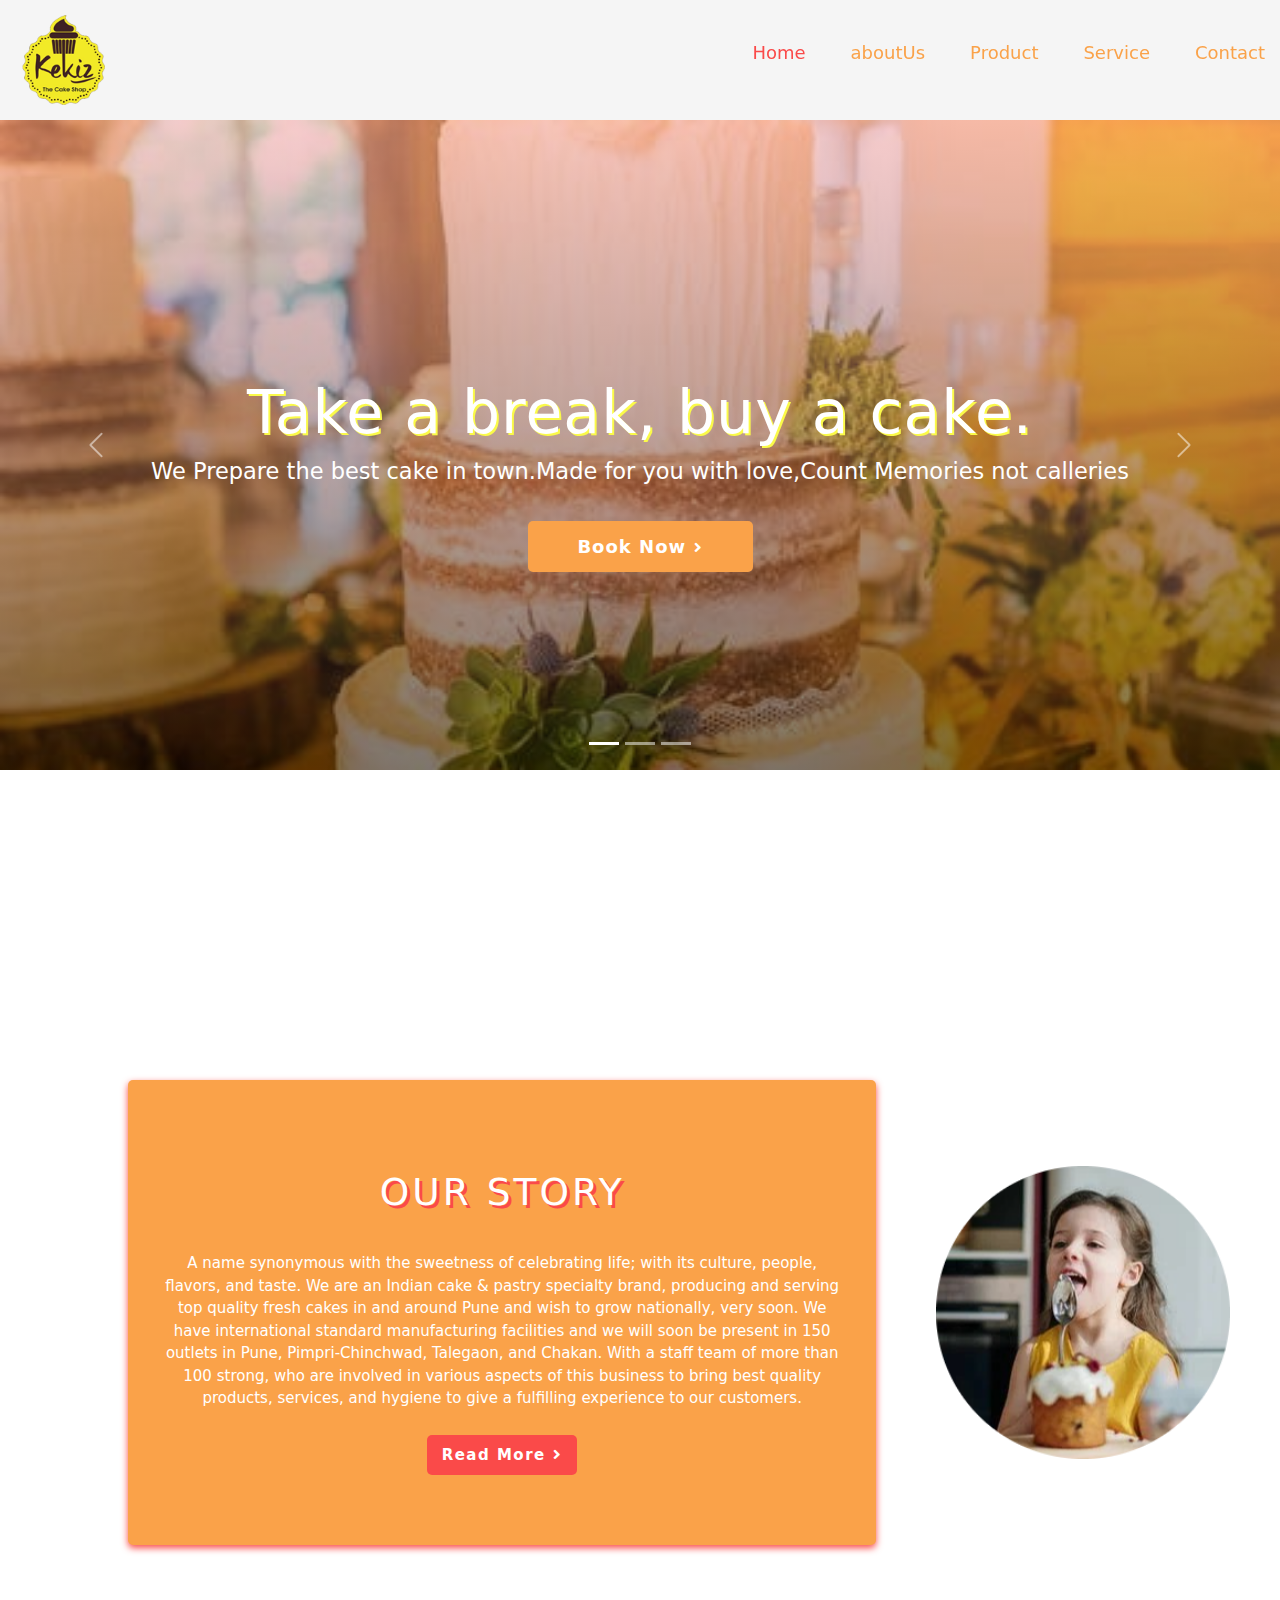
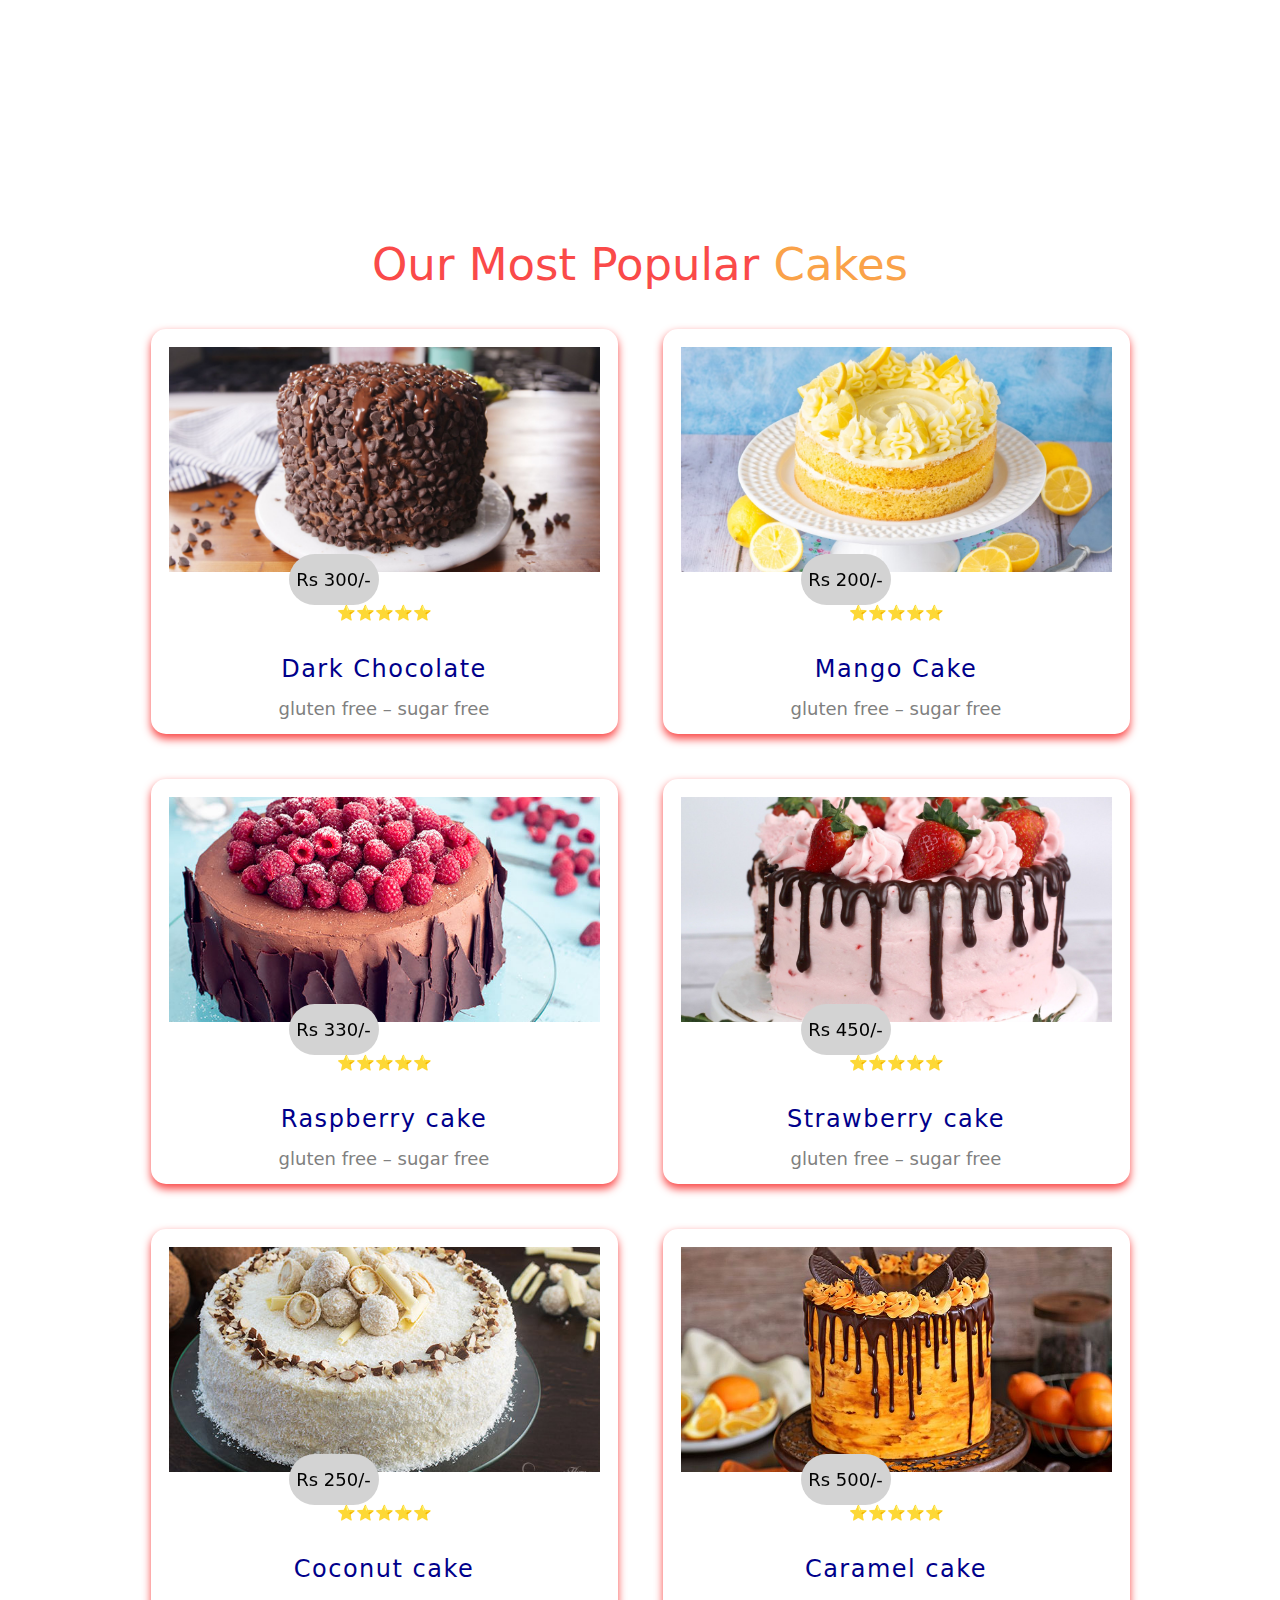
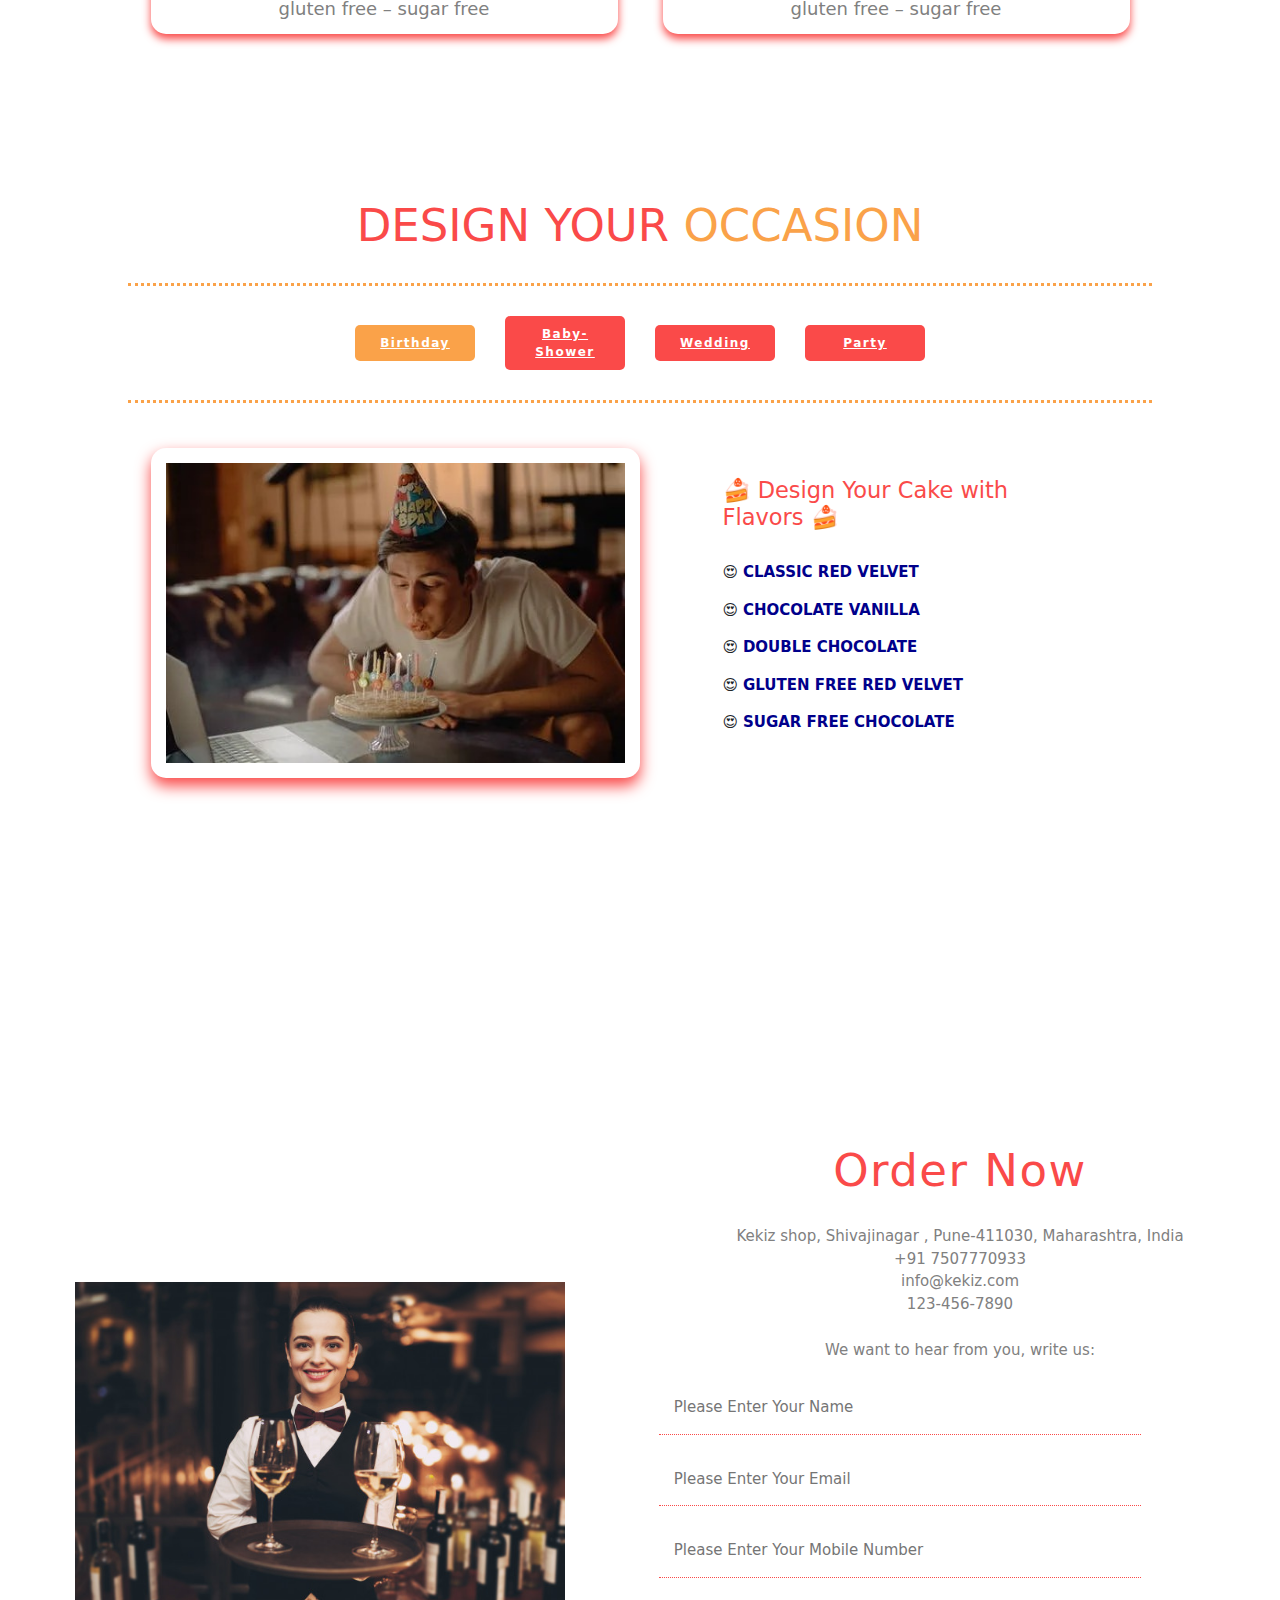
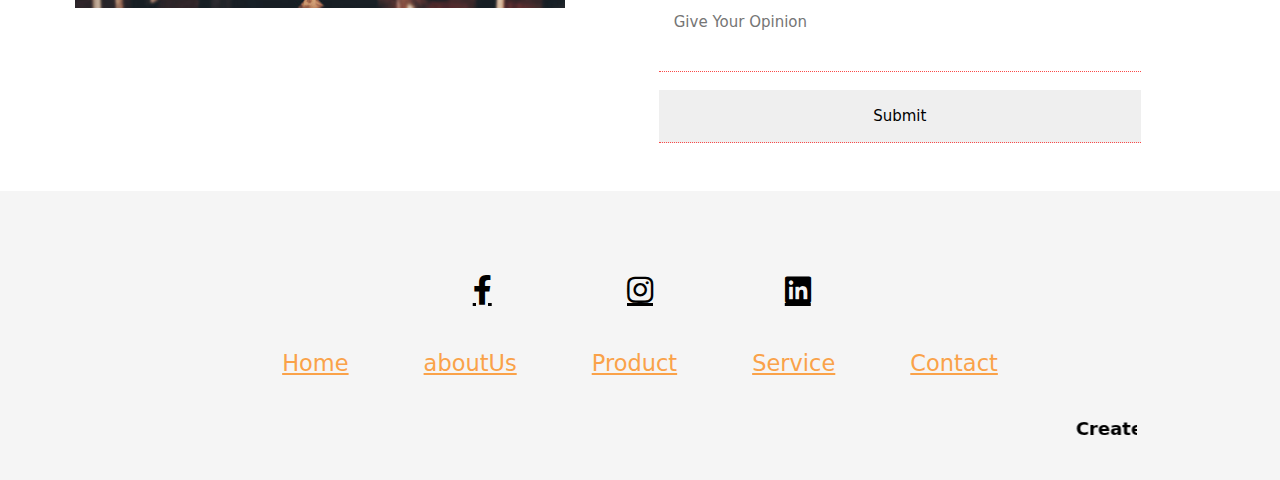
<file: index.html>
<!DOCTYPE html>
<html>

<head>
  <link rel="stylesheet" href="https://cdnjs.cloudflare.com/ajax/libs/font-awesome/5.15.3/css/all.min.css">
  <!--Font link -->
  <link rel="stylesheet" href="https://cdn.jsdelivr.net/npm/bootstrap@5.1.3/dist/css/bootstrap.min.css">
  <!--Bootstrap Link-->
  <script src="https://cdn.jsdelivr.net/npm/bootstrap@5.1.3/dist/js/bootstrap.bundle.min.js"></script>
  <!--JS link -->
  <link rel="stylesheet" href="style.css">
  <title>Cake Shop</title>
</head>

<body>
  <!--------------------------------------header---------------->
  <header>
    <a href="#home" class="logo"><img src="logo1.png"></a>
    <nav class="navigate">
      <ul>
        <li><a href="#home" class="active">Home</a></li>
        <li><a href="#about">aboutUs</a></li>
        <li><a href="#product">Product</a></li>
        <li><a href="#service">Service</a></li>
        <li><a href="#contact">Contact</a></li>
      </ul>
    </nav>
    <div id="menu"><i class="fas fa-bars"></i></div>
  </header>
  <!-------------------------Home------------------->
  <section id="home" class="home">
    <div id="home-slide" class="carousel slide" data-bs-ride="carousel">
      <div class="carousel-indicators">
        <button type="button" data-bs-target="#home-slide" data-bs-slide-to="0" class="active" aria-current="true" aria-label="Slide 1"></button>
        <button type="button" data-bs-target="#home-slide" data-bs-slide-to="1" aria-label="Slide 2"></button>
        <button type="button" data-bs-target="#home-slide" data-bs-slide-to="2" aria-label="Slide 3"></button>
      </div>
      <div class="carousel-inner">
        <div class="carousel-item active slide1">
          <h1>Take a break, buy a cake.</h1>
          <p>We Prepare the best cake in town.Made for you with love,Count Memories not calleries</p>
          <div class="home-btn">
            <button>Book Now<i class="fas fa-angle-right"></i></button>
          </div>
        </div>
        <div class="carousel-item slide2">
          <h1>We are there for you in your happiness</h1>
          <div class="home-btn">
            <button>Book Now<i class="fas fa-angle-right"></i></button>
          </div>
        </div>
        <div class="carousel-item slide3">
          <h1>Fall in love with our Cakes</h1>
          <div class="home-btn">
            <button>Book Now<i class="fas fa-angle-right"></i></button>
          </div>
          <!-- The best cake you've ever tasted -->
        </div>
      </div>
      <button class="carousel-control-prev" href="#home-slide" type="button" data-bs-target="#home-slide" data-bs-slide="prev">
        <span class="carousel-control-prev-icon" aria-hidden="true"></span>
      </button>
      <button class="carousel-control-next" href="#home-slide" type="button" data-bs-target="#home-slide" data-bs-slide="next">
        <span class="carousel-control-next-icon" aria-hidden="true"></span>
      </button>
    </div>
  </section>
  <!-------------------------about------------------->
  <section id="about" class="about">
    <div class="about-content">
      <h2>OUR STORY</h2>
      <p id="demo">A name synonymous with the sweetness of celebrating life; with its culture, people, flavors, and taste. We are an Indian cake & pastry specialty brand, producing and serving top quality fresh cakes in and around Pune and wish to grow
        nationally, very soon. We have international standard manufacturing facilities and we will soon be present in 150 outlets in Pune, Pimpri-Chinchwad, Talegaon, and Chakan. With a staff team of more than 100 strong, who are involved in various
        aspects of this business to bring best quality products, services, and hygiene to give a fulfilling experience to our customers.
      </p>
      <button class="btn" onclick="myWindow()">Read More<i class="fas fa-angle-right"></i></button>
    </div>
    <div class="image">
      <img src="im2.png" alt="img">
    </div>
  </section>
  <!-----------------------product-------------------->
  <section class="product" id="product">
    <h1 class="title">Our Most Popular <span>Cakes</span></h1>
    <div class="cake-product">
      <div class="inner-cake-row">
        <div class="inner-cake-col">
          <img src="coco.jpg" alt="">
          <div class="cake-price">
            <p>Rs 300/-</p>
          </div>
          <br>
          <p>⭐⭐⭐⭐⭐</p>
          <h2>Dark Chocolate</h2>
          <h3>gluten free – sugar free</h3>

        </div>
        <div class="inner-cake-col">
          <img src="lemon.jpg" alt="">
          <div class="cake-price">
            <p>Rs 200/-</p>
          </div>
          <br>
          <p>⭐⭐⭐⭐⭐</p>
          <h2>Mango Cake</h2>
          <h3>gluten free – sugar free</h3>

        </div>
        <div class="inner-cake-col">
          <img src="raspberry.jpg" alt="">
          <div class="cake-price">
            <p>Rs 330/-</p>
          </div>
          <br>
          <p>⭐⭐⭐⭐⭐</p>
          <h2>Raspberry cake</h2>
          <h3>gluten free – sugar free</h3>

        </div>
        <div class="inner-cake-col">
          <img src="straw.jpg" alt="">
          <div class="cake-price">
            <p>Rs 450/-</p>
          </div>
          <br>
          <p>⭐⭐⭐⭐⭐</p>
          <h2>Strawberry cake</h2>
          <h3>gluten free – sugar free</h3>

        </div>
        <div class="inner-cake-col">
          <img src="coc.jpg" alt="">
          <div class="cake-price">
            <p>Rs 250/-</p>
          </div>
          <br>
          <p>⭐⭐⭐⭐⭐</p>
          <h2>Coconut cake</h2>
          <h3>gluten free – sugar free</h3>

        </div>
        <div class="inner-cake-col">
          <img src="orange.jpg" alt="">
          <div class="cake-price">
            <p>Rs 500/-</p>
          </div>
          <br>
          <p>⭐⭐⭐⭐⭐</p>
          <h2>Caramel cake</h2>
          <h3>gluten free – sugar free</h3>

        </div>
      </div>
    </div>
  </section>
  <!----------------------service--------------------->
  <section id="service" class="service">
    <h1 class="title">DESIGN YOUR <span>OCCASION</span></h1>
    <div class="cake-list">
      <a class="btn1 active"  href="birthday.html">Birthday</a>
      <a class="btn1"  href="babyshower.html">Baby-Shower</a>
      <a class="btn1"  href="wedding.html">Wedding</a>
      <a class="btn1"  href="party.html">Party</a>
    </div>
    <div class="cake-row">
      <div class="image">
        <img src="birthday.jpeg" id="cake-img" alt="Birthday Cakes">
      </div>
      <div class="cake-content">
        <div class="cake-info">
          <h3>🍰 Design Your Cake with Flavors 🍰</h3><br>
          <p>😍 <a> CLASSIC RED VELVET<br></a></p>
          <p>😍 <a> CHOCOLATE VANILLA<br></a></p>
          <p>😍 <a> DOUBLE CHOCOLATE<br></a></p>
          <p>😍 <a> GLUTEN FREE RED VELVET<br></a></p>
          <p>😍 <a> SUGAR FREE CHOCOLATE<br></a></p>
        </div>
      </div>
    </div>
  </section>
  <!------------------------contact us--------------->
  <footer class="contact" id="contact">
    <div class="cake-contact">
      <div class="cake-contact-row">
        <div class="cake-contact-col">
          <img onmouseover="bigImg(this)" onmouseout="normalImg(this)" border="0" src="order-img.jpg" id="cake-img" alt="Boy" width="306px" height="204px" >
        </div>
        <div class="cake-contact-col">
          <h1>Order Now</h1>
          <p> Kekiz shop, Shivajinagar , Pune-411030, Maharashtra, India<br />
            +91 7507770933<br />
            info@kekiz.com<br>123-456-7890</p>
          <p>We want to hear from you, write us:</p>
          <form id="formdetails" name="contactForm" onsubmit="return validateForm()" action="#" method="post">

                      <div class="row">

          <input type="text" name="name" placeholder="Please Enter Your Name" required>
          <div class="error" id="nameErr"></div>
      </div>
      <div class="row">

          <input type="text" name="email" placeholder="Please Enter Your Email" required>
          <div class="error" id="emailErr"></div>
      </div>
      <div class="row">

          <input type="text" name="mobile" maxlength="10" placeholder="Please Enter Your Mobile Number" required>
          <div class="error" id="mobileErr"></div>
      </div>
      <div class="row">
          <textarea row="8" col="10" name="msg" placeholder="Give Your Opinion"></textarea>
      </div>

      <div class="row">
          <input type="submit" value="Submit">
      </div>

  </form>
        </div>
      </div>



      <section class="footer" id="footer">

        <div class="share">
          <a href="https://www.facebook.com/KekizIndia/" class="fab fa-facebook-f"></a>
          <a href="https://www.instagram.com/kekiz.india/" class="fab fa-instagram"></a>
          <a href="https://www.linkedin.com/company/kekiz-the-cake-shop-ahmedabad/about/" class="fab fa-linkedin"></a>
        </div>
        <div class="links">
          <a href="#home">Home</a>
          <a href="#about">aboutUs</a>
          <a href="#product">Product</a>
          <a href="#service">Service</a>
          <a href="#contact">Contact</a>
        </div>
        <div class="credit"><marquee>Created By <span>Miss. Pritam Dahiphale</span> | all rights reserved</marquee></div>

      </section>

      <!-- footer section ends -->

  </footer>


  <!-------------------------Javascript------------------------------>

    <script>
  function printError(elemId, hintMsg) {
      document.getElementById(elemId).innerHTML = hintMsg;
  }


  function validateForm() {

      var name = document.contactForm.name.value;
      var email = document.contactForm.email.value;
      var mobile = document.contactForm.mobile.value;



      var nameErr = emailErr = mobileErr  = true;


      if(name == "") {
          printError("nameErr", "Please enter your name");
      } else {
          var regex = /^[a-zA-Z\s]+$/;
          if(regex.test(name) === false) {
              printError("nameErr", "Please enter a valid name");
          } else {
              printError("nameErr", "");
              nameErr = false;
          }
      }


      if(email == "") {
          printError("emailErr", "Please enter your email address");
      } else {

          var regex = /^\S+@\S+\.\S+$/;
          if(regex.test(email) === false) {
              printError("emailErr", "Please enter a valid email address");
          } else{
              printError("emailErr", "");
              emailErr = false;
          }
      }


      if(mobile == "") {
          printError("mobileErr", "Please enter your mobile number");
      } else {
          var regex = /^[1-9]\d{9}$/;
          if(regex.test(mobile) === false) {
              printError("mobileErr", "Please enter a valid 10 digit mobile number");
          } else{
              printError("mobileErr", "");
              mobileErr = false;
          }
      }





    if((nameErr || emailErr || mobileErr ) == true) {
        return false;
     }
      else {
          // Creating a string from input data for preview
            alert('Your Form submitted successfully');
      }
  };

function myWindow() {
const myWindow = window.open("", "", "left=200, top=350, width=800, height=330");
myWindow.document.write("<p> <marquee><h1>Our Story</h1></marquee> <br><h3>A name synonymous with the sweetness of celebrating life; with its culture, people, flavors, and taste. We are an Indian cake & pastry specialty brand, producing and serving top quality fresh cakes in and around Pune and wish to grow nationally, very soon. We have international standard manufacturing facilities and we will soon be present in 150 outlets in Pune, Pimpri-Chinchwad, Talegaon, and Chakan. With a staff team of more than 100 strong, who are involved in various aspects of this business to bring best quality products, services, and hygiene to give a fulfilling experience to our customers.We realize that our products are not only part of our customer’s culture and traditions but most importantly, part of their lives. We are humbled by this thought and this fuels our passion to serve the best in cake industry</h3></p>");
document.getElementById("demo");
}


function bigImg(x) {
  x.style.height = "475px";
  x.style.width = "600px";
}

function normalImg(x) {
  x.style.height = "375px";
  x.style.width = "500px";
}

</script>

</body>

</html>
</file>
<file: style.css>
@import url('https://fonts.googleapis.com/css2?family=Georama:wght@300;400;500&display=swap');
@import url('https://fonts.googleapis.com/css2?family=Roboto:wght@100;300;400;500;700&display=swap');

:root{
    --main-color:#fa4a49;
}

html
{
  font-family: 'Georama', sans-serif;
  box-sizing:border-box;
  font-size:15px;
}

section
{
    min-height: 100vh;
    padding:1rem 10%;
    padding-top:8rem;
}
section.home{
  min-height: 90vh;
  padding:0;
  padding-top:8rem;
}
section.blogs{
  min-height: 50vh;
  padding:0;
  padding-top:4rem;
}
section.footer{
  min-height: 10vh;
  padding:1rem 10%;
  padding-top:4rem;
  background-color:whitesmoke;
}
header
{
    position: fixed;
    width:100%;
    background:whitesmoke;
    padding:1rem;
    box-shadow:0 .2rem .3rem lightgray;
    display: flex;
    align-items:center;
    justify-content:space-between;
}
header .logo img
{
    height:6rem;
}
header .navigate ul
{
    display: flex;
    align-items: center;
    justify-content:center;
    list-style: none;
}
header .navigate ul li
{
    margin-left:3rem;
}
header .navigate ul li a
{
    font-size: 1.2rem;
    color:#faa249;
    text-decoration:none;
    font-weight: 500;
}
header .navigate ul li a.active,
header .navigate ul li a:hover
{
    color:#fa4a49;
}
header #menu
{
    font-size: 3rem;
    color:#fa4a49;
    cursor: pointer;
    display: none;
}

@media(max-width:768px)
{
    header #menu
    {
    display:block;
    }
    header .navigate
    {
        position:fixed;
        top:8rem;
        left: 0;
        width: 100%;
        background:whitesmoke;
        transform: scaleY(0);
        transform-origin: top;
        opacity: 0;
    }
    header .navigate ul
    {
        flex-flow: column;
        padding: 1rem;
    }
    header .navigate ul li
    {
        margin:1rem;
        width: 100%;
    }
    header .navigate ul li a
    {
        display: block;
        color: #000;
        padding-left: 2rem;
        border-right: .1rem solid #000;
        font-size: 1rem;
    }
    header .navigate ul li a:hover,
    header .navigate ul li a.active
    {
        color:#fa4a49;
        border-color:#fa4a49;
    }
    header .navigate.nav-toggle
    {
        transform: scaleY(1);
        opacity: 1;
    }
    .fa-times
    {
        transition:.5s ease;
        transform:rotate(180deg);
    }
}
/*----------------section-------------*/
.slide1{
  background:linear-gradient(rgba(241, 155, 155, 0.5),rgba(0, 0, 0, 0.5)),url("back11.jpeg");

  background-position: center;
  background-size: cover;
  color: #fff;
  height:650px;
  text-align: center;
  background-repeat: no-repeat;
}

.slide2{
  background:linear-gradient(rgba(241, 155, 155, 0.5),rgba(0, 0, 0, 0.5)),url("back1.jpg");
  background-position: center;
  background-size: cover;
  color: #fff;
  height:650px;
  text-align: center;
  background-repeat: no-repeat;
}

.slide3{
  background:linear-gradient(rgba(241, 155, 155, 0.5),rgba(0, 0, 0, 0.5)),url("bake3.jpg");
  background-position: center;
  background-size: cover;
  color: #fff;
  height:650px;
  text-align: center;
  background-repeat: no-repeat;
}

/*
.home
{
    background:linear-gradient(rgba(241, 155, 155, 0.5),rgba(0, 0, 0, 0.5)),url("bake3.jpg");
    background-position: center;
    background-size: cover;
    color: #fff;
    text-align: center;
/* } */
.home h1
{
    padding-top:20%;
    font-size:4rem;
    text-shadow: 2px 2px #fafa49;
    letter-spacing: 1px;
}
.home p
{
    font-size:1.5rem;
    line-height:2rem;
}
.home-btn
{
    padding:20px 0;
}
.home-btn button
{
    width:15rem;
    padding: 12px 15px;
    border:none;
    border-radius:5px;
    font-size: 1.2rem;
    font-weight: 600;
    text-align: center;
    letter-spacing: 1px;
    color:#fff;
    background:#faa249;
}
button i
{
    margin-left: .5rem;
   font-size:1rem;
   text-align: center;
   transition: 2s ease;
   animation: animate .5s ease infinite;
}


/*-----------------------about us-----------*/
.about
{
    display: flex;
    justify-content: space-between;
    align-items:center;
}
.about .about-content
{
    width:100%;
    height: auto;
    padding:4rem 2rem;
    box-shadow:0 .2rem .5rem #fa4a49 ;
    text-align: center;
    background:#faa249;
    border-radius: 5px;
}
.about-content h2
{
    font-size:2.5rem;
    color:#fff;
    padding:2rem;
    letter-spacing:.2rem;
    text-shadow: .2rem .2rem #fa4a49;
}
.about-content p
{
    font-size:1rem;
    font-weight:500;
    line-height: 1.5rem;
    color:#fff;
}
.about .image img
{
    padding: 4rem;
    width:150%;
    height: 150%;

}
.btn
{
    margin:10px 0;
    width:10rem;
    padding:.6rem;
    border-radius: 5px;
    border: none;
    background:#fa4a49;
    color:#fff;
    font-size: 1rem;
    font-weight:600;
    letter-spacing: .1rem;

}

@media(max-width:768px)
{
    .about
    {
    display: block;
    justify-content: space-between;
    align-items:center;
    }
}
/*----------------------Product---------------*/
.title
{
    text-align:center;
    font-size:3rem;
    padding:0.5rem;
    color:#fa4a49;
}
.title span
{
    color:#faa249;
}
.cake-product .inner-cake-row
{
   display: flex;
   align-items: center;
   justify-content:center;
   flex-wrap: wrap;
}
.cake-product .inner-cake-col
{
    max-width: 1300px;
    background:#fff;
    height: 27rem;
    flex:1 1 20rem;
    padding:1.2rem;
    margin:1.5rem;
    border-radius:1rem;
    box-shadow:0 .3rem .6rem #fa4a49;
    text-align: center;
}
.cake-product .inner-cake-col:hover
{
    transition:.5s ease;
    transform:translateY(-.5rem);
}
.cake-product .inner-cake-col img
{
    height: 15rem;
    width:100%;
    object-fit: cover;
}
.cake-product .inner-cake-col .cake-price p
{
  position:absolute;
  width: 6rem;
  height: auto;
  margin-top:-1.2rem;
  margin-left: 8rem;
  padding:.8rem .1rem;
  text-align: center;
  font-size: 1.2rem;
  border:none;
  border-radius:6rem;
  background:lightgray;
  color:#000;
}
.cake-star
{
    color: #FFDF00;
    position:relative;
    margin-top: 2.2rem;
}
.cake-product .inner-cake-col h2
{
    padding: .5rem 0;
    color:darkblue;
    font-size:1.6rem;
    letter-spacing:.1rem;
}
.cake-product .inner-cake-col h3
{
    color:gray;
    font-size: 1.2rem;
    font-weight: 500;
}
.cake-product .inner-cake-col p
{
    color:gray;
    font-size: 1rem;
    font-weight: 500;
    padding:.5rem 0;
}
@media(max-width:768px)
{
    .title
    {
        text-align:center;
        font-size:2rem;
    }
}
/*----------------------------------services---------*/
.service .cake-list
{
    display:flex;
    align-items:center;
    justify-content:center;
    list-style: none;
    padding:1rem 0;
    margin:1.5rem 0;
    border-top:.2rem dotted #faa249;
    border-bottom:.2rem dotted #faa249;
}
.service .cake-list .btn1
{
    width:8rem;
    padding:.6rem;
    border-radius: 5px;
    border: none;
    background:#fa4a49;
    color:#fff;
    font-size: 0.8rem;
    font-weight:600;
    letter-spacing: .1rem;
    margin:1rem;
    text-align:center;
}
.service .cake-list .btn1.active,
.service .cake-list .btn1:hover
{
    transition: .5s ease;
    background:#faa249;
    cursor: pointer;
}
.service .cake-row
{
    display: flex;
    align-items: center;
    justify-content: center;
    flex-wrap: wrap;
}
.service .cake-row .image
{
    margin:1.5rem;
    padding:1rem;
    flex:1 1 21rem;
    border-radius: 1rem;
    box-shadow: 0 .5rem 1rem #fa4a49;
}
.service .cake-row .image img
{
    width:100%;
    object-fit: cover;
    height: 20rem;
}
.service .cake-content
{
    flex:1 1 21rem;
}
.service .cake-content .cake-info
{
    padding:1rem 4rem;
}
.service .cake-content .cake-info h3
{
    font-size: 1.5rem;
    color:#fa4a49;
}
.service .cake-content .cake-info a i
{
    padding: 1rem 1rem 0 0;
    font-size: 1.5rem;
    color:#faa249;
}
.service .cake-content .cake-info a
{
    font-size: 1rem;
    font-weight:600;
    color:darkblue;
    cursor: pointer;
}
.service .cake-content .cake-info a:hover
{
    text-decoration:underline;
}

/*---------------------contact us---------*/
.contact
{
    padding-top:8.5rem;
}
.cake-contact
{
    width:100%;
    background:#fff;
}
.cake-contact-row
{
    display:flex;
    flex-wrap: wrap;
    justify-content: center;
    align-items:center;
}
.cake-contact-col
{
    margin:2rem;
    flex: 1 1 20rem;
    text-align:center;
}
.cake-contact-col .images
{
    border:1px solid #fff;
}
.cake-contact-col img
{
    width:90%;
    height:auto;
    margin:1.5rem;
    padding:1rem;
    flex:1 1 21rem;
    border:1px solid transparent;
    border-radius: 1rem;
}
.cake-contact-col h1
{
    padding:1rem 0;
    color:#fa4a49;
    letter-spacing: .1rem;
    font-size: 3rem;
}
.cake-contact-col .social i
{
    padding:.8rem;
    border: none;
    border-radius: 1rem;
    background:#fa4a49;
    color:#fff;
    font-size: 1.5rem;
}
.cake-contact-col p
{
    padding:.3rem 0;
    line-height:1.5rem;
    color:gray;
}
.cake-contact-col input, .cake-contact-col textarea
{
    width:80%;
    padding:1rem;
    margin-bottom:1.2rem;
    border:none;
    border-bottom:.1rem dotted #fa4a49;
}
.cake-contact-col textarea
{
    resize: none;
}
/* footer */
.heading{
    text-align: center;
    color:#faa249;
    text-transform: uppercase;
    padding-bottom: 3rem;
    font-size: 3rem;
}

.heading span{
    color:var(--main-color);
    text-transform: uppercase;
}


.blogs .box-container{
    display: grid;
    grid-template-columns: repeat(auto-fit, minmax(30rem, 1fr));
    gap:1.5rem;
}

.blogs .box-container .box{
    border:var(--border);
}

.blogs .box-container .box .image{
    height: 20rem;
    overflow:hidden;
    width: 100%;
}

.blogs .box-container .box .image img{
    height: 100%;

    object-fit: contain;
    width: 100%;

}

.blogs .box-container .box:hover .image img{
    transform: scale(1.5);
}

.blogs .box-container .box .content{
    padding:2rem;
}

.blogs .box-container .box .content .title{
    font-size: 2rem;
    line-height: 1.5;
    color: black;
}

.blogs .box-container .box .content{
    color:var(--main-color);
}

.blogs .box-container .box .content span{
    color:var(--main-color);
    display: block;
    padding-top: 1rem;
    font-size: 1.5rem;
}

.blogs .box-container .box .content p{
    font-size: 1.5rem;
    line-height: 1.8;
    color:#faa249;
    padding:1rem 0;
}

.footer{
    background:var(--black);
    text-align: center;
}

.footer .share{
    padding:1rem 0;
}

.footer .share a{
    height: 3rem;
    width: 5em;
    line-height: 3rem;
    font-size: 2rem;
    color:black;
    border:var(--border);
    margin:.1rem;
    border-radius: 50%;
}

.footer .share a:hover{
    background-color: var(--main-color);
}

.footer .links{
    display: flex;
    justify-content: center;
    flex-wrap: wrap;
    padding:1rem 0;
    gap:1rem;
}

.footer .links a{
    padding:.2rem 2rem;
    color:#faa249;
    border:var(--border);
    font-size: 1.5rem;
}

.footer .links a:hover{
    background:var(--main-color);
}

.footer .credit{
    font-size: 1.2rem;
    color:black;
    font-weight: bold;
    padding:1rem;
}

.footer .credit span{
  font-size: 1.3rem;
    color:var(--main-color);
}
</file>
